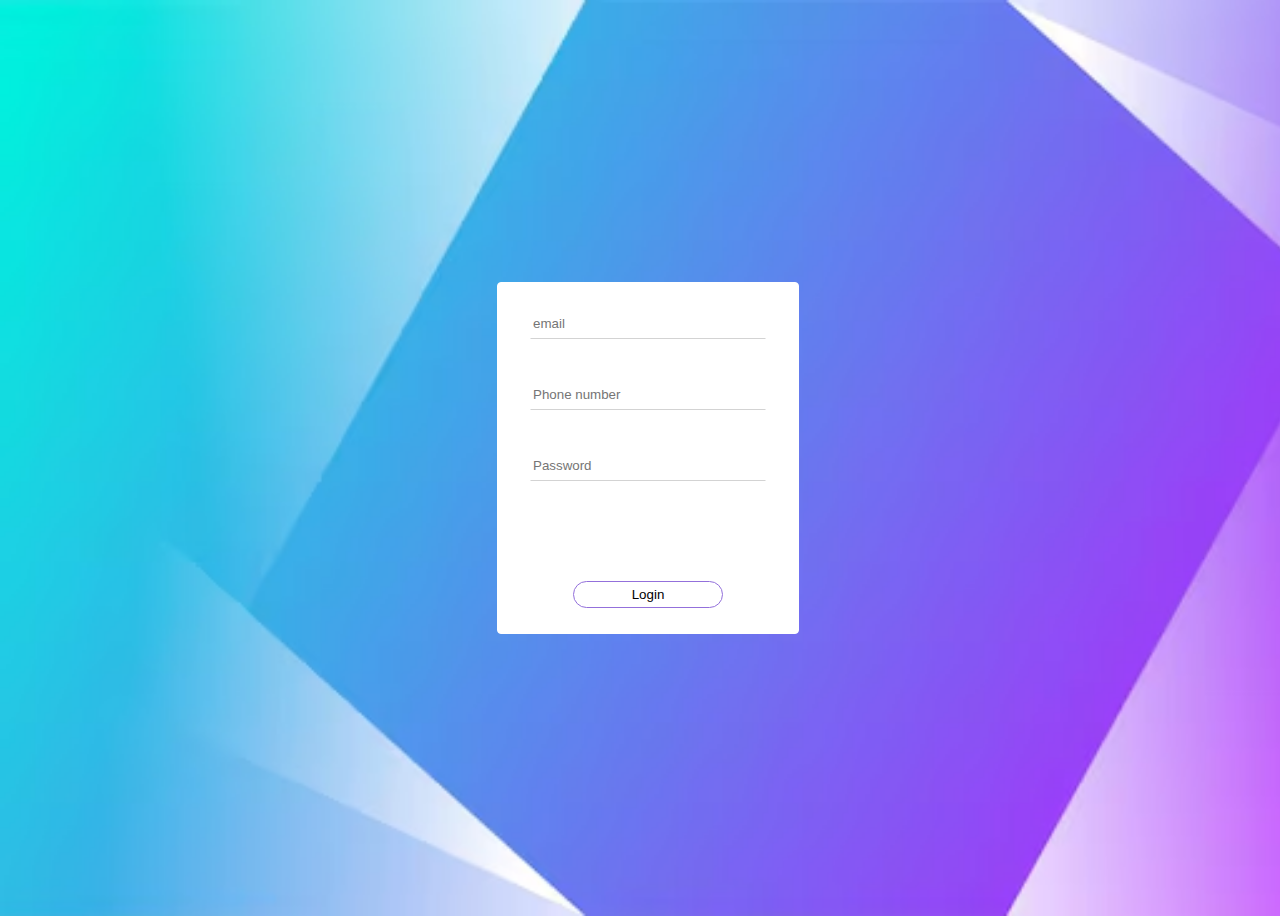
<file: index.html>
<!DOCTYPE html>
<html lang="en">
<head>
    <meta charset="UTF-8">
    <meta name="viewport" content="width=device-width, initial-scale=1.0">
    <title>Document</title>
    <link rel="stylesheet" href="submit.css">
</head>
<body class="body">
    <div class="box">
        <div class="frame">
    <input placeholder="email" id="email"/>
    <input placeholder="Phone number" id="PhoneNumber"/>
    <input placeholder="Password" id="Password"/>
    </div>
    <button id="submit" class="login">Login</button>
    </div>
</body>
<script src="./submit.js"></script>
</html>
</file>
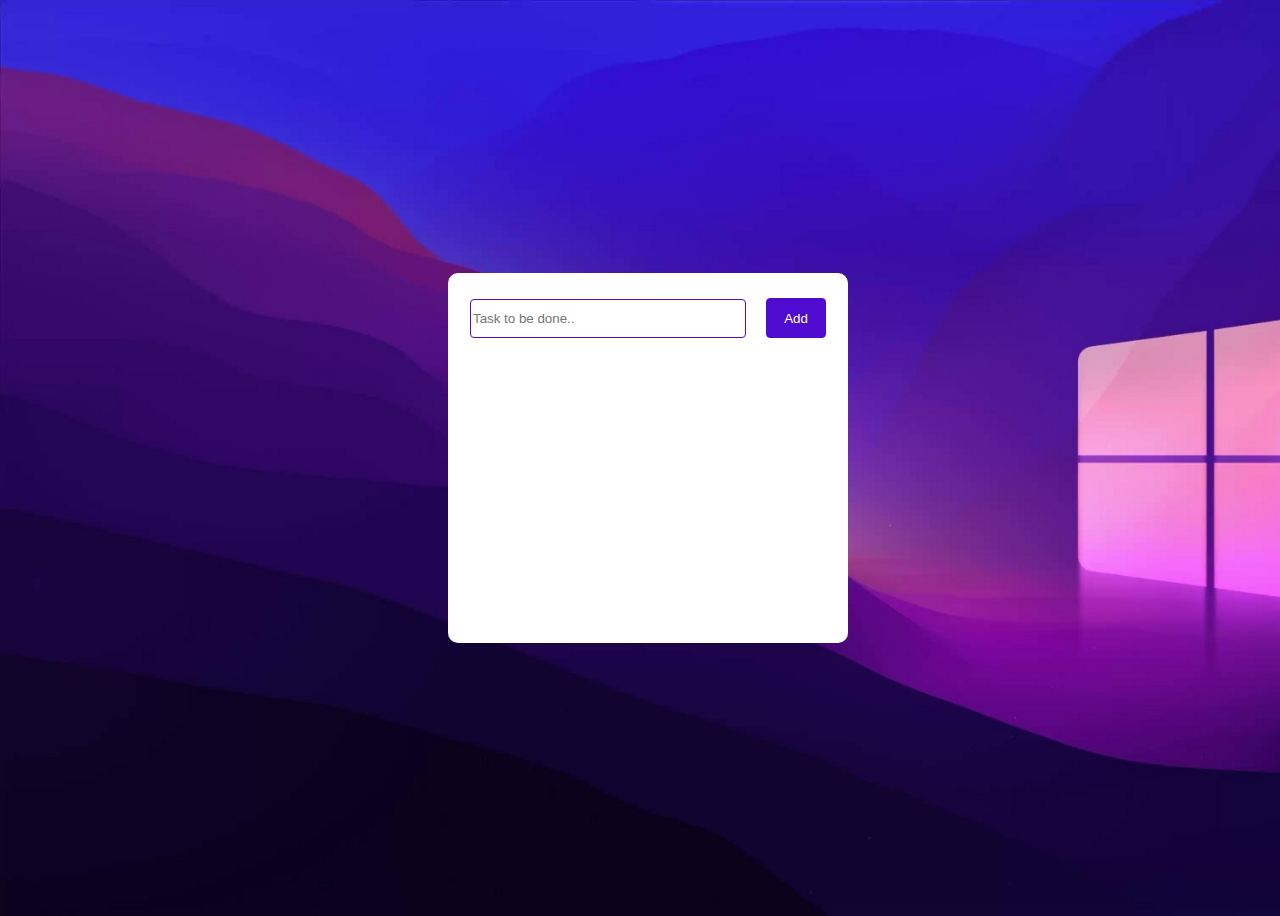
<file: todo.html>
<!DOCTYPE html>
<html lang="en">
<head>
    <meta charset="UTF-8">
    <meta name="viewport" content="width=device-width, initial-scale=1.0">
    <title>Document</title>
    <link rel="stylesheet" href="./TO-DO.css">
</head>
<body class="body">
    <div class="container">
        <div class="box1">
      <input id="input" placeholder="Task to be done.." class="task"/>
      <button id="button" class="add">Add</button>
      </div>
      <div id="todoContainer">
      </div>
    </div>
</body>
<script src="./TO-DO.js"></script>
</html>
</file>
<file: submit.css>
.box {
    height: 350px;
    width: 300px;
    border: 1px solid white;
    border-radius: 4px;
    background-color: white;
    display: flex;
    flex-direction: column;
    justify-content: center;
    align-items: center;
    gap: 100px;
}

.body {
    background-image: url(./colorful-background-with-blue-purple-gradient_483537-4229.avif); 
    background-size: cover; 
    background-repeat: no-repeat;
    display: flex;
    justify-content: center;
    align-items: center;
    height: 100vh;
    width: 100vw;
}

.email {
    height: 27px;
    width: 230px;
    border-bottom: 1.5px solid lightgray;
    border-top: 1px solid white;
    border-left: 1px solid white;
    border-right: 1px solid white;
} 

.frame {
    display: flex;
    flex-direction: column;
    align-items: center;
    gap: 40px;

}

.PhoneNumber {
    height: 27px;
    width: 230px;
    border-bottom: 1.5px solid lightgray;
    border-top: 1px solid white;
    border-left: 1px solid white;
    border-right: 1px solid white;
}

.Password {
    height: 27px;
    width: 230px;
    border-bottom: 1.5px solid lightgray;
    border-top: 1px solid white;
    border-left: 1px solid white;
    border-right: 1px solid white;
}

.login {
    height: 27px;
    width: 150px;
    border-radius: 50px;
    border: 1px solid mediumpurple;
    cursor: pointer;
    background-color: white;
}
</file>
<file: TO-DO.css>
.container {
    height: 370px;
    width: 400px;
    background-color: white;
    display: flex;
    flex-direction: column;
    justify-content: start;
    align-items: center;
    border-radius: 10px;
    overflow: scroll;
}

.body {
    background-image: url("./windows-10-colorful-thumb.jpg");
    background-size: cover;
    background-repeat: no-repeat;
    display: flex;
    justify-content: center;
    align-items: center;
    height: 100vh;
    width: 100vw;
}

.task {
    height: 35px;
    width: 270px;
    border: 1.5px solid hsl(261, 90%, 43%);
    border-radius: 4px;
}

.add {
    height: 40px;
    width: 60px;
    display: flex;
    justify-content: center;
    align-items: center;
    background-color: hsl(261, 90%, 43%);
    border: 1px solid hsl(261, 90%, 43%);
    border-radius: 4px;
    color: white;
    cursor: pointer;
}

.box1 {
    display: flex; 
    justify-content: start;
    margin-top: 25px;
    gap: 20px;
    align-items: center;
    margin-bottom: 60px;
}

.div {
    height: 45px;
    width: 350px;
    background-color: hsl(292, 80%, 39%);
    font-family: system-ui, -apple-system, BlinkMacSystemFont, 'Segoe UI', Roboto, Oxygen, Ubuntu, Cantarell, 'Open Sans', 'Helvetica Neue', sans-serif;
    font-size: 13px;
    display: flex;
    flex-direction: column;
    justify-content: center;
    justify-content: space-between;
    align-items: start;
    margin-bottom: 30px;
    margin-top: 10px;
    border: 1px solid hsl(292, 80%, 39%);
    border-radius: 5px;
    color: white;
    padding-right: 10px;
    gap: 5px;
}
.del {
    height: 25px;
    width: 25px;
    background-image: url("./delete\ icon.png");
    background-size: cover;
    background-repeat: no-repeat;
    border: 1px solid white;
    border-radius: 4px;
    display: flex;
    justify-content: center;
    align-items: center;
    cursor: pointer;
}

.edit {
    height: 25px;
    width: 25px;
    background-image: url("./edit\ icon.png");
    background-size: cover;
    background-repeat: no-repeat;
    border: 1px solid white;
    border-radius: 4px;
    display: flex;
    justify-content: center;
    align-items: center;
    cursor: pointer;
}

.box {
  display: flex;
  justify-content: center;
  align-items: center;
  gap: 15px;

}

.editInput {
    height: 23px;
    width: 210px;
    border: 1px solid lightgray;
    border-radius: 4px;

}

.donebutton { 
   height: 22px;
   width: 45px;
   background-color: white;
   border: 1.5px solid hsl(292, 80%, 39%);
   border-radius: 4px;
   cursor: pointer;
}

.div2 {
    margin-top: 10px;
    display: flex;
    gap: 5px;
}

.outerBox {
    display: flex;
    justify-content: center;
    align-items: center;
    margin-top: 10px;
    justify-content: space-between;
    height: 30px;
    width: 350px;
    padding-left: 5px;
}

.wordChangeInput {
    border:1.5px solid hsl(292, 80%, 39%) ;
    border-radius: 4px;
}

.date {
    height: 10px;
    width: 25px;
    font-size: 5px;
}
</file>
